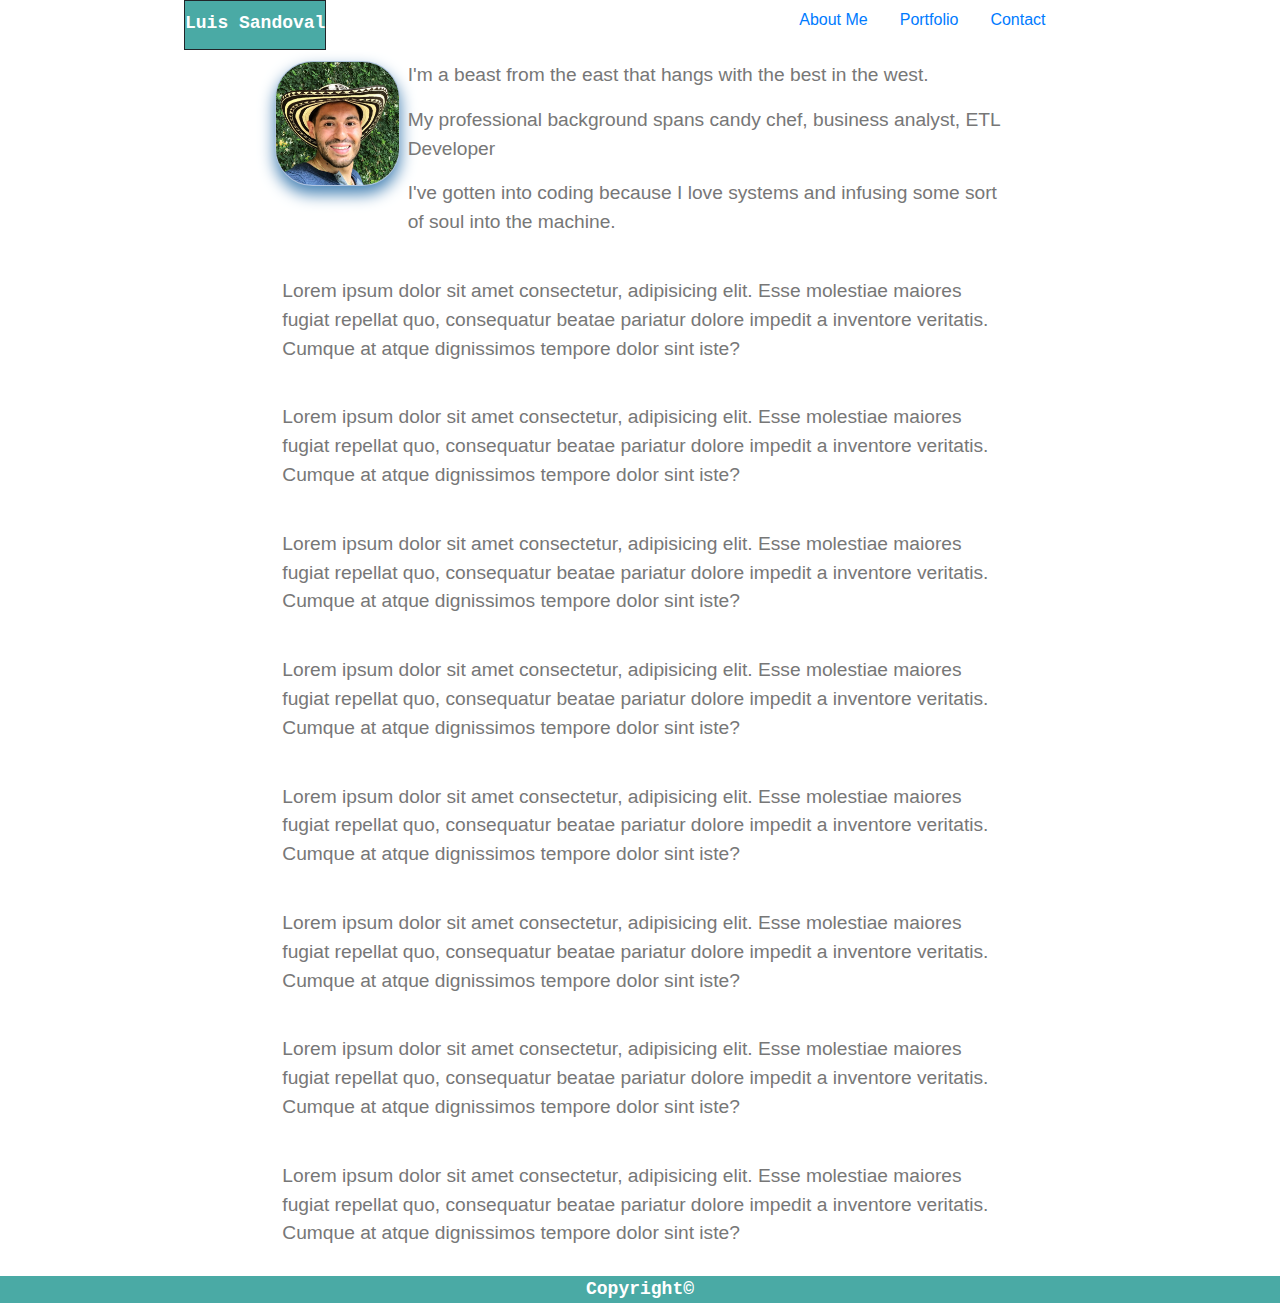
<file: index.html>
<!doctype html>
<html lang="en">
  <head>
    <!-- Required meta tags -->
    <meta charset="utf-8">
    <meta name="viewport" content="width=device-width, initial-scale=1, shrink-to-fit=no">

    <!-- Bootstrap CSS -->
    <link rel="stylesheet" href="https://stackpath.bootstrapcdn.com/bootstrap/4.4.1/css/bootstrap.min.css" integrity="sha384-Vkoo8x4CGsO3+Hhxv8T/Q5PaXtkKtu6ug5TOeNV6gBiFeWPGFN9MuhOf23Q9Ifjh" crossorigin="anonymous">
    <link rel="stylesheet" href="assets\css\style.css">
    <title>About Me</title>
  </head>
  <body>
    <div class="container" id = "page-container">
        <div class="row" id = "header">
          <div class="col-sm, name_header">
           <h2 class = "align">Luis Sandoval</h2>
          </div>
          <div class="col-sm">
          
        </div>
          <div class="col-sm">
            <ul class="nav">
                <li class="nav-item">
                <a class="nav-link active" href="index.html" target="_blank">About Me</a>
                </li>
                <li class="nav-item">
                <a class="nav-link" href="portfolio.html" target="_blank">Portfolio</a>
                 </li>
                <li class="nav-item">
                <a class="nav-link" href="contact.html" target="_blank">Contact</a>
                </li>
            </ul>
          </div>
        </div>
        <div class="row">
              <!-- blank div for spacing -->
            <div class="col-sm-2"> </div>
              <!-- content area -->
            <div class="col-sm-8" id = "main">
                <div class="row">
                    <div class="col-sm-2"> 
                        <img class="auto-size" src="assets\images\profile.jpg" height="250px" width=200px alt="handsom man">  </img> 
                    </div>
                   
                    <div class="col-sm-10">
                        <p>I'm a beast from the east that hangs with the best in the west.</p>  
                        <p>My professional background spans candy chef, business analyst, ETL Developer</p>  
                        <p>I've gotten into coding because I love systems and infusing some sort of soul into the machine.</p>
                    </div>
                </div>
                <div class="row">
                <div class="col-sm-12">
                    <br>
        <p>Lorem ipsum dolor sit amet consectetur, adipisicing elit. Esse molestiae maiores fugiat repellat quo, consequatur beatae pariatur dolore impedit a inventore veritatis. Cumque at atque dignissimos tempore dolor sint iste?</p>   
        <br>
        <p>Lorem ipsum dolor sit amet consectetur, adipisicing elit. Esse molestiae maiores fugiat repellat quo, consequatur beatae pariatur dolore impedit a inventore veritatis. Cumque at atque dignissimos tempore dolor sint iste?</p>   
        <br>
        <p>Lorem ipsum dolor sit amet consectetur, adipisicing elit. Esse molestiae maiores fugiat repellat quo, consequatur beatae pariatur dolore impedit a inventore veritatis. Cumque at atque dignissimos tempore dolor sint iste?</p>  
        <br>
        <p>Lorem ipsum dolor sit amet consectetur, adipisicing elit. Esse molestiae maiores fugiat repellat quo, consequatur beatae pariatur dolore impedit a inventore veritatis. Cumque at atque dignissimos tempore dolor sint iste?</p>    
        <br>
        <p>Lorem ipsum dolor sit amet consectetur, adipisicing elit. Esse molestiae maiores fugiat repellat quo, consequatur beatae pariatur dolore impedit a inventore veritatis. Cumque at atque dignissimos tempore dolor sint iste?</p>  
        <br>
        <p>Lorem ipsum dolor sit amet consectetur, adipisicing elit. Esse molestiae maiores fugiat repellat quo, consequatur beatae pariatur dolore impedit a inventore veritatis. Cumque at atque dignissimos tempore dolor sint iste?</p>   
        <br>
        <p>Lorem ipsum dolor sit amet consectetur, adipisicing elit. Esse molestiae maiores fugiat repellat quo, consequatur beatae pariatur dolore impedit a inventore veritatis. Cumque at atque dignissimos tempore dolor sint iste?</p>   
        <br>
        <p>Lorem ipsum dolor sit amet consectetur, adipisicing elit. Esse molestiae maiores fugiat repellat quo, consequatur beatae pariatur dolore impedit a inventore veritatis. Cumque at atque dignissimos tempore dolor sint iste?</p>     
        
                </div>
                </div>
                                
        </div>
    <!-- blank div for spacing -->
        <div class="col-sm-2"> </div>
        </div>
            <div class="col-sm-2">
              
            </div>
        </div>
        <div class="row">
            <div class ="col-sm-12 ">
            <footer class="align">
                Copyright©     
            </footer>
            </div>
        </div>
      </div>
  </body>
</html>
</file>
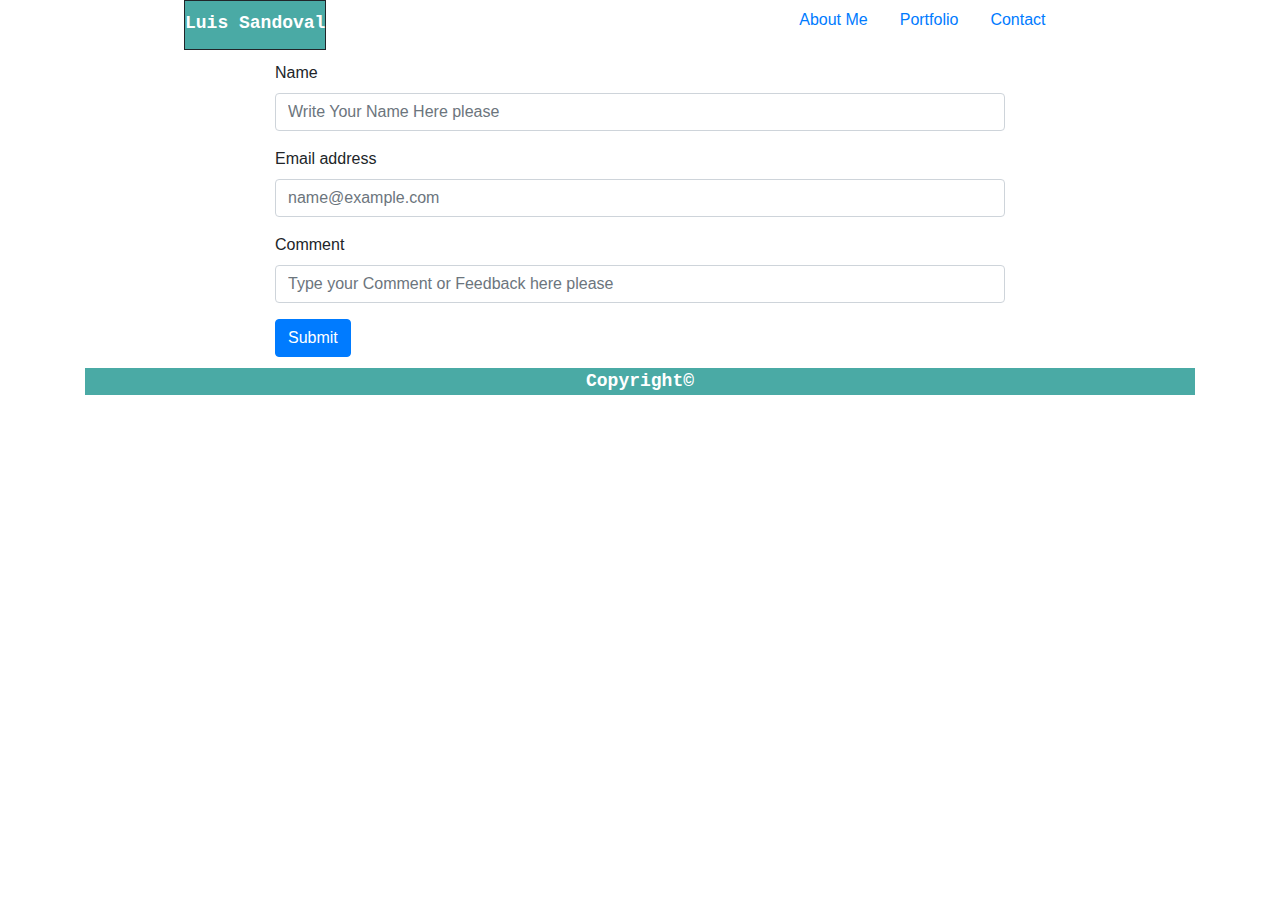
<file: contact.html>
<!doctype html>
<html lang="en">
  <head>
    <!-- Required meta tags -->
    <meta charset="utf-8">
    <meta name="viewport" content="width=device-width, initial-scale=1, shrink-to-fit=no">

    <!-- Bootstrap CSS -->
    <link rel="stylesheet" href="https://stackpath.bootstrapcdn.com/bootstrap/4.4.1/css/bootstrap.min.css" integrity="sha384-Vkoo8x4CGsO3+Hhxv8T/Q5PaXtkKtu6ug5TOeNV6gBiFeWPGFN9MuhOf23Q9Ifjh" crossorigin="anonymous">
    <link rel="stylesheet" href="assets\css\style.css">
   
    <title>Contact</title>
  </head>
  <body>
    <div class="container" id = "page-container">
        <div class="row" id = "header">
          <div class="col-sm, name_header">
           <h2 class = "align">Luis Sandoval</h2>
          </div>
          <div class="col-sm">
          
          </div>
          <div class="col-sm">
            <ul class="nav">
                <li class="nav-item">
                <a class="nav-link active" href="index.html" target="_blank">About Me</a>
                </li>
                <li class="nav-item">
                <a class="nav-link" href="portfolio.html" target="_blank">Portfolio</a>
                 </li>
                <li class="nav-item">
                <a class="nav-link" href="contact.html" target="_blank">Contact</a>
                </li>
            </ul>
          </div>
        </div>
        <div class="row">
            <div class="col-sm-2">
              
            </div>
            <div class="col-sm-8" id = "main">
              <form>
                <div class="form-group">
                  <label for="First Name"> Name</label>
                  <input type="text" class="form-control" placeholder="Write Your Name Here please">
                </div>
                <div class="form-group">
                  <label for="exampleFormControlInput1">Email address</label>
                  <input type="email" class="form-control" id="exampleFormControlInput1" placeholder="name@example.com">
                </div>
                <div class="form-group" id= "message">
                  <label for="Comment"> Comment</label>
                  <input type="text" class="form-control" placeholder="Type your Comment or Feedback here please">
                </div>

              
                  <button type="submit" class="btn btn-primary">Submit</button>
              </form>
            </div>
            <div class="col-sm-2">
   
            </div>
        </div>
        <div class="row">
            <div class ="col-sm-12 ">
            <footer class="align">
                Copyright©     
            </footer>
            </div>
        </div>
      </div>
  </body>
</html>
</file>
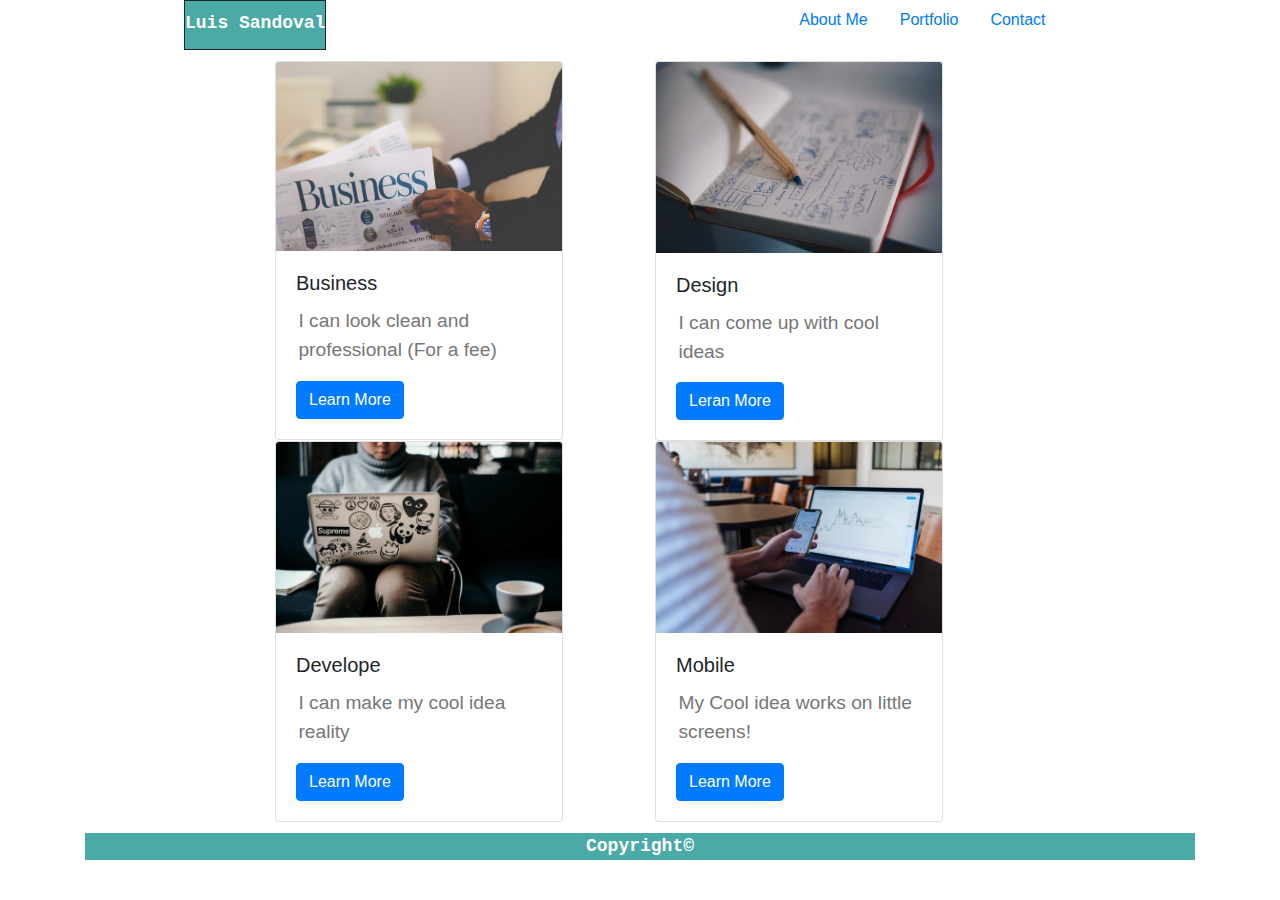
<file: portfolio.html>
<!doctype html>
<html lang="en">
  <head>
    <!-- Required meta tags -->
    <meta charset="utf-8">
    <meta name="viewport" content="width=device-width, initial-scale=1, shrink-to-fit=no">

    <!-- Bootstrap CSS -->
    <link rel="stylesheet" href="https://stackpath.bootstrapcdn.com/bootstrap/4.4.1/css/bootstrap.min.css" integrity="sha384-Vkoo8x4CGsO3+Hhxv8T/Q5PaXtkKtu6ug5TOeNV6gBiFeWPGFN9MuhOf23Q9Ifjh" crossorigin="anonymous">
    <link rel="stylesheet" href="assets\css\style.css">
    <title>Portfolio</title>
  </head>
  <body>
    <div class="container" id = "page-container">
        <div class="row" id = "header">
          <div class="col-sm, name_header">
           <h2 class = "align">Luis Sandoval</h2>
          </div>
          <div class="col-sm">
          
          </div>
          <div class="col-sm">
            <ul class="nav">
                <li class="nav-item">
                <a class="nav-link active" href="index.html" target="_blank">About Me</a>
                </li>
                <li class="nav-item">
                <a class="nav-link" href="portfolio.html" target="_blank">Portfolio</a>
                 </li>
                <li class="nav-item">
                <a class="nav-link" href="contact.html" target="_blank">Contact</a>
                </li>
            </ul>
          </div>
        </div>
        <div class="row">
            <div class="col-sm-2">
              
            </div>
            <!-- where everything lives -->
            <div class="col-sm-8" id = "main">
              
              <div class= "row">
                <div class ='col-sm-6'>
                  <div class="card" style="width: 18rem;">
                    <img src="assets\images\business.jfif" class="card-img-top" alt="Business">
                    <div class="card-body">
                      <h5 class="card-title">Business</h5>
                      <p class="card-text">I can look clean and professional (For a fee)</p>
                      <a href="#" class="btn btn-primary">Learn More</a>
                    </div>
                  </div>
                </div>
                <div class ='col-sm-6'>
                  <div class="card" style="width: 18rem;">
                    <img src="assets\images\desinging.jfif" class="card-img-top" alt="Design">
                    <div class="card-body">
                      <h5 class="card-title">Design</h5>
                      <p class="card-text">I can come up with cool ideas</p>
                      <a href="#" class="btn btn-primary">Leran More</a>
                    </div>
                  </div>
                </div>
              </div>
              <div class= "row">
                <div class ='col-sm-6'>
                  <div class="card" style="width: 18rem;">
                    <img src="assets\images\developer.jfif" class="card-img-top" alt="Develope">
                    <div class="card-body">
                      <h5 class="card-title">Develope</h5>
                      <p class="card-text">I can make my cool idea reality</p>
                      <a href="#" class="btn btn-primary">Learn More</a>
                    </div>
                  </div>
                </div>
                <div class ='col-sm-6'>
                  <div class="card" style="width: 18rem;">
                    <img src="assets\images\mobile.jfif" class="card-img-top" alt="Mobile">
                    <div class="card-body">
                      <h5 class="card-title">Mobile</h5>
                      <p class="card-text">My Cool idea works on little screens!</p>
                      <a href="#" class="btn btn-primary">Learn More</a>
                    </div>
                  </div>
                </div>
              </div>
              






            </div>
            <div class="col-sm-2">
              
            </div>
        </div>
        <div class="row">
            <div class ="col-sm-12 ">
            <footer class="align">
                Copyright©     
            </footer>
            </div>
        </div>
      </div>
  </body>
</html>
</file>
